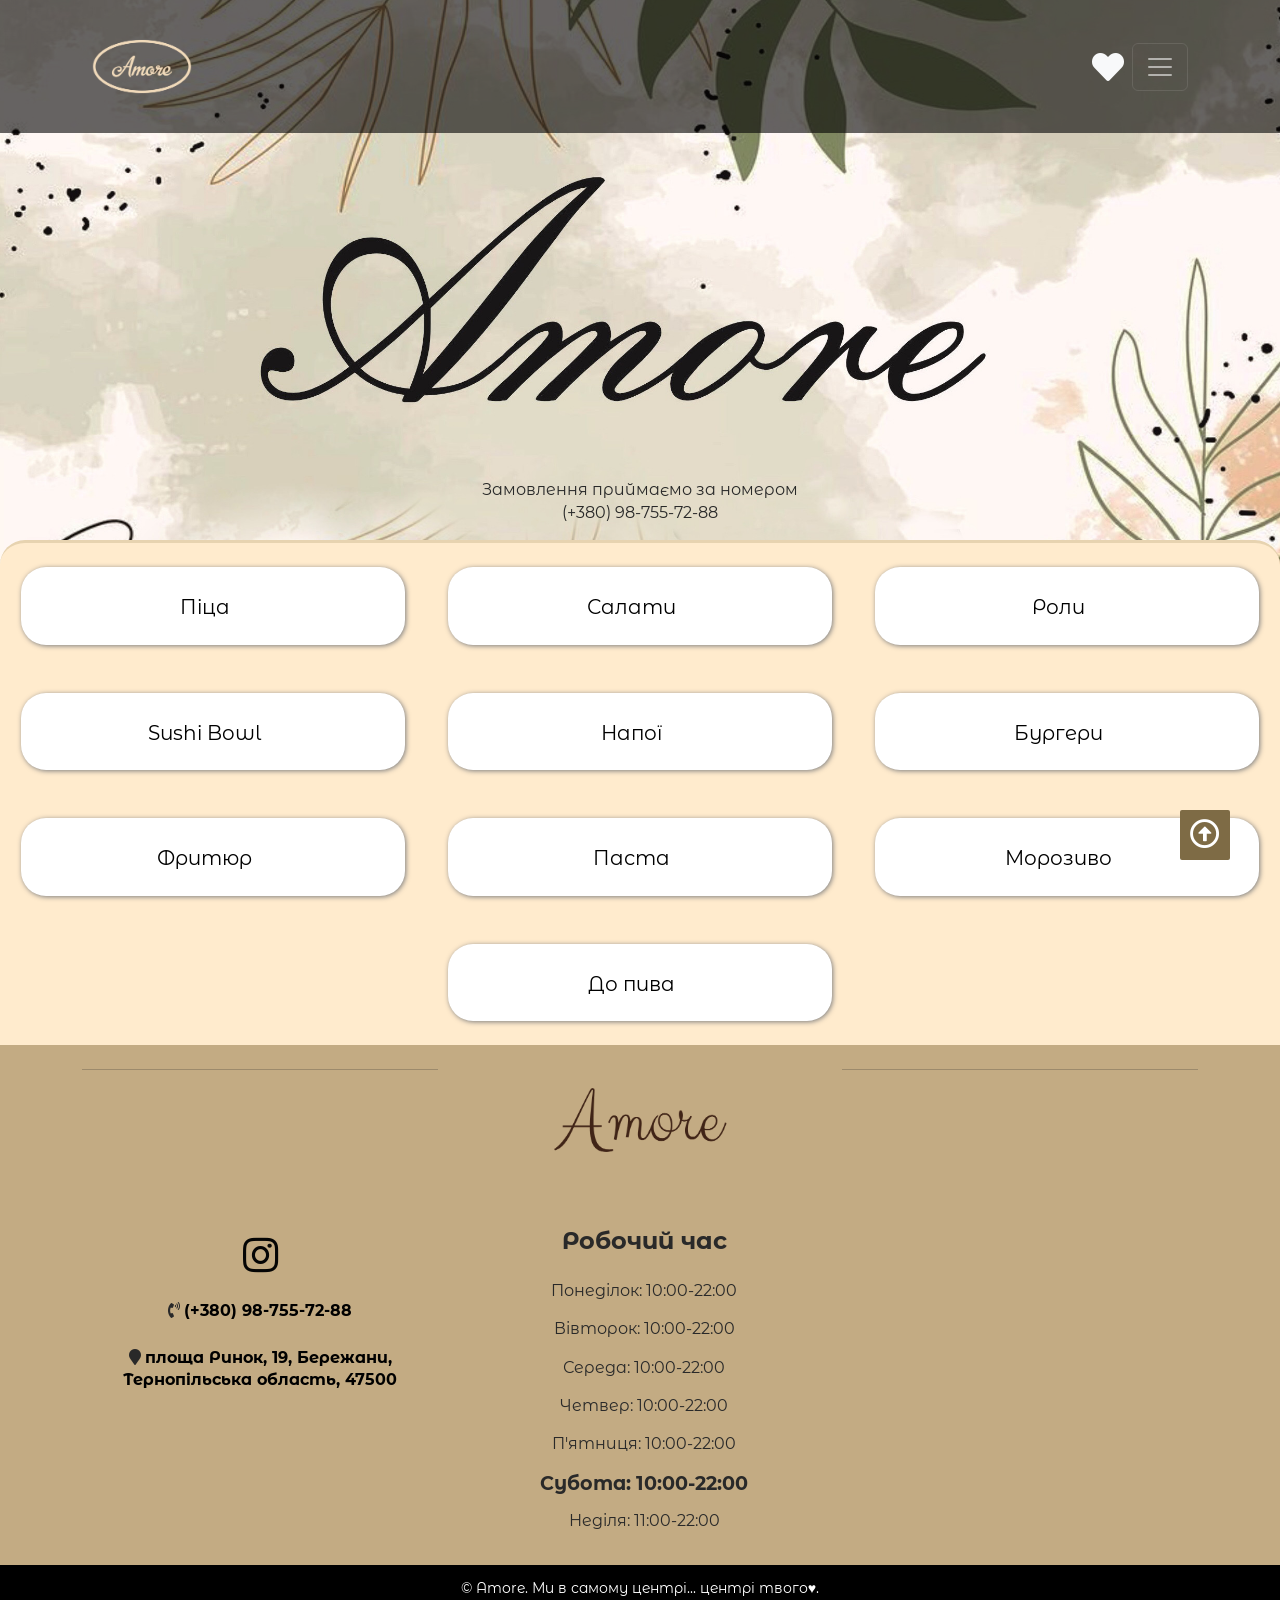
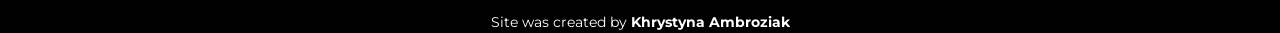
<file: index.html>
<!-- #region head -->
<!DOCTYPE html>
<html lang="en">
<head>
  <meta charset="UTF-8">
  <meta http-equiv="X-UA-Compatible" content="IE=edge">
  <meta name="viewport" content="width=device-width, initial-scale=1.0">
  
   <title>Menu Amore </title>
   
  <link rel="icon" href="img/icons/logoTab.png" type="image/png">
  <link rel="preconnect" href="https://fonts.googleapis.com">
<link rel="preconnect" href="https://fonts.gstatic.com" crossorigin>
<link href="https://fonts.googleapis.com/css2?family=Montserrat+Alternates:ital,wght@0,300;0,400;0,500;0,600;1,100;1,200;1,400;1,500;1,600&display=swap" rel="stylesheet">
<link href="https://fonts.googleapis.com/css2?family=Lobster&family=Montserrat:ital,wght@1,100&display=swap" rel="stylesheet">  
<link rel="stylesheet" href="https://cdnjs.cloudflare.com/ajax/libs/font-awesome/5.15.4/css/all.min.css" integrity="sha512-1ycn6IcaQQ40/MKBW2W4Rhis/DbILU74C1vSrLJxCq57o941Ym01SwNsOMqvEBFlcgUa6xLiPY/NS5R+E6ztJQ==" crossorigin="anonymous" referrerpolicy="no-referrer" />
	
  
<link href="https://cdn.jsdelivr.net/npm/bootstrap@5.1.3/dist/css/bootstrap.min.css" rel="stylesheet">
<link rel="stylesheet" href="style.css">  
<link rel="stylesheet" href="https://cdnjs.cloudflare.com/ajax/libs/font-awesome/5.15.1/css/all.min.css">

</head>
<!-- #endregion -->
<body id="home">
 

  <header class="header">
    <div class="header__top navbar navbar-dark fixed-top " >
      <div class="container justify-content-between">
        <a href="#home" class="back-button" id = "backBtn" onclick="goBack()">
          <i class="fas fa-arrow-left"></i>
        </a>
  
      <a href="#home" id="btn__home">
        <img class="logo" src="img/icons/logo.png" alt="Amore logo">
      </a>
      
      
      
      <div class="d-flex">
        <a href="#selected" id="liked__products"><i class="fas fa-heart fa-2x p-2 text-light"></i>
      </a>
        <button class="navbar-toggler" data-toggle="collapse" data-target="#responsive" id="burg__menu"><span class="navbar-toggler-icon"></span></button></div>
        
       <div class="collapse navbar-collapse text-uppercase" id="responsive">
        <div class="d-flex justify-content-end align-items-center">
        <!-- ТУТ БУЛИ КНОПКИ БУРГЕРА. ТЕПЕР КОНТЕЙНЕР ПУСТИЙ, JS ЇХ ДОДАСТЬ САМ -->
        <div class="navbar-nav">
        </div>
        </div>
      </div>
    
  </div>
  </div>
  <div class="header__buttom d-flex justify-content-center "><p class="text-center font-weight-bold">Замовлення приймаємо за номером <br> (+380) 98-755-72-88</p></div>
  
    <a href="#" class="gotoupbtn"><i class="far fa-arrow-alt-circle-up"></i></a>
  
  </header>
  
 

  <main class="main">
    
   <!-- ТУТ БУЛИ ВЕЛИКІ ПЛИТКИ ГОЛОВНОГО МЕНЮ. ТЕПЕР КОНТЕЙНЕР ПУСТИЙ, JS ЇХ ДОДАСТЬ САМ -->
   <div class="row justify-content-center text-center m-0" id="home__menu">
   </div>
   
    <section class="recommended row justify-content-center m-0" id="recommended">
      
        
	<!--</div>-->
    </section>
    

    
  </main>

  
   <!-- footer 4-->
   <footer class="">
    <div class="container">
      <div class="row">
        <div class="col-lg-4 col-md-12 text-center">
          <hr class="my-4">
        </div>
        <div class="col-lg-4 col-md-12 text-center">
          <img src="img/icons/logoFooter.png" height="150" alt="Amore logo">
        </div>
        <div class="col-lg-4 col-md-12 text-center">
          <hr class="my-4">
        </div>
      </div> <!--row end-->
      
      
      
      <!--<div class="row justify-content-center">
        <div class="col-md-9 col-sm-10 px-2 py-3">
          <div class="d-flex justify-content-between py-3 my-2 mypd-10">
            
            <a href="https://www.facebook.com/profile.php?id=100052698589684" class="icon-link"><i class="fab fa-facebook"></i></a>
          </div>
        </div>
      </div> --><!--row end-->
      
      <div class="row justify-content-center">
        
        <div class="col-md-6 col-lg-4 col-sm-12 py-4 text-sm-center text-md-left">
          <div class="flex-column">
            <div class="py-2 p-1 m-2">
              <a href="https://www.instagram.com/amore_sushi_pizza/" class="icon-link"><i class="fab fa-instagram"></i></a>
            </div>
            <div class="py-2 p-1 m-2">
              <i class="fas fa-phone-volume fs-30"></i>
              <a href="tel:+380 98 755 72 88" class="footer-link-item">(+380) 98-755-72-88</a>
            </div>
            
            <div class="py-2 p-1 m-2">
              <i class="fas fa-map-marker fs-30"></i>
              <a href="https://maps.app.goo.gl/dBQZLiyZNmDAJAns5" class="footer-link-item">площа Ринок, 19, Бережани, Тернопільська область, 47500</a>
            </div>
          </div>
        </div>
        <div class="col-md-6 col-lg-4 col-sm-12 py-4 text-sm-center text-md-left">
          <div class="flex-column justify-content-center">
            <h4 class="py-2 p-1" style="margin-left: 0.5rem;"><strong>Робочий час</strong></h4>
        
            <div class=" py-2 p-1 " style="margin-left: 0.5rem;" id="monday">
              Понеділок: 10:00-22:00
            </div>
        
            <div class="working-hours-item py-2 p-1" style="margin-left: 0.5rem;" id="tuesday">
              Вівторок: 10:00-22:00
            </div>
        
            <div class="working-hours-item py-2 p-1" style="margin-left: 0.5rem;" id="wednesday">
              Середа: 10:00-22:00
            </div>
        
            <div class="working-hours-item py-2 p-1" style="margin-left: 0.5rem;" id="thursday">
              Четвер: 10:00-22:00
            </div>
        
            <div class="working-hours-item py-2 p-1" style="margin-left: 0.5rem;" id="friday">
              П'ятниця: 10:00-22:00
            </div>
        
            <div class="working-hours-item py-2 p-1" style="margin-left: 0.5rem;" id="saturday">
              Субота: 10:00-22:00
            </div>
        
            <div class="working-hours-item py-2 p-1" style="margin-left: 0.5rem;" id="sunday">
              Неділя: 11:00-22:00
            </div>
          </div>
        </div>
        
      
        <div class="col-md-6 col-lg-4 col-sm-12 py-4 text-sm-center text-md-left text-center">
			<iframe src="https://www.google.com/maps/embed?pb=!1m14!1m8!1m3!1d10376.44341613339!2d24.9385401!3d49.4446218!3m2!1i1024!2i768!4f13.1!3m3!1m2!1s0x4730659e12428683%3A0x9b171ef4045ffa68!2z0J_RltGG0LAgQU1PUkUg0KHRg9GI0ZY!5e0!3m2!1suk!2sua!4v1702551640655!5m2!1suk!2sua" width="300" height="200" style="border:0;" allowfullscreen="" loading="lazy"></iframe>
        </div>
      </div> <!--row end-->
    </div> <!--container end-->
    <div class="container-fluid bg-footer-dark text-white">
      <div class="row">
        <div class="col-12 text-center py-2 my-1">
          <small>&copy; Amore. Ми в самому центрі... центрі твого♥️.</small><br>
        </div>
	<small class="end-page text-center">Site was created by <a href="mailto:ambrozyak20@gmail.com">Khrystyna Ambroziak</a></small>
      </div>
    </div>
  </footer> <!--footer end-->
	
	<script src="https://code.jquery.com/jquery-3.5.1.slim.min.js" integrity="sha384-DfXdz2htPH0lsSSs5nCTpuj/zy4C+OGpamoFVy38MVBnE+IbbVYUew+OrCXaRkfj" crossorigin="anonymous"></script>
	<script src="https://cdn.jsdelivr.net/npm/popper.js@1.16.1/dist/umd/popper.min.js" integrity="sha384-9/reFTGAW83EW2RDu2S0VKaIzap3H66lZH81PoYlFhbGU+6BZp6G7niu735Sk7lN" crossorigin="anonymous"></script>
	<script src="https://cdn.jsdelivr.net/npm/bootstrap@5.1.3/dist/js/bootstrap.bundle.min.js"></script>

<script src="https://cdnjs.cloudflare.com/ajax/libs/twitter-bootstrap/4.3.1/js/bootstrap.min.js"></script>
	<script src="https://identity.netlify.com/v1/netlify-identity-widget.js"></script>
    <script src="js/script.js"></script>
   
</body>
</html>
</file>
<file: style.css>
/* #region page */
html {
    scroll-behavior: smooth;
  }
  
  body {
    margin: 0;
    padding: 0;
    font-family: 'Montserrat Alternates', sans-serif;
    color: #292929;
    font-size: 16px;
    line-height: 140%;
    background-color: #FFEBCD;
  }
  a{
    text-decoration: none;
    color: black;
}
  /* #endregion */
  /* #region header */
  
 .header {
    display: flex;
    flex-direction: column-reverse;
    justify-content: space-between;
    box-sizing: border-box;
    min-height: 60vh;
  }
 
  .header::before {
    content: '';
    position: absolute;
    top: 0;
    left: 0;
    width: 100%;
    height: 65%;
    background: url(img/cover.jpeg) no-repeat center center/cover;
    overflow: hidden;
    z-index: -1;
}
@media (max-width: 600px){
  .header::before {
    
    height: 40%;
  }
  .header {
    min-height: 35vh;
  }
}
 
  .logo {
    width: 100px;
  }
  
  
   
  .header__top {
    display: flex;
    width: 100vw;
    padding: 24px 80px 24px 80px;
    background-color: rgba(0,0,0,0.6);
  }
  @media (max-width: 800px){
    .header__top {
      padding: 4px 4px;
    }
   
 }
 .back-button {
  top: 20px;
  left: 20px;
  cursor: pointer;
  font-size: 34px;
  color: rgb(160, 158, 155);
  display: none;
}
.back-button:hover{
  color: rgb(222, 220, 216);
}
 .header__bottom {
  margin-bottom: 0;
 }

  /* #endregion */
  /* #region menu */
  
  
  .hide__menu{
    display: none;
    
  }
  
  .menu__top {
    display: flex;
    justify-content: space-between;
    margin-bottom: 64px;
  }
  /* #endregion */
  /* #region nav */
  .nav {
    display: flex;
    flex-direction: column;
    gap: 32px;
   
  }
  .menu-list-bar{
    display: flex;
    flex-direction: column;
    gap: 32px;
  }
  
  .nav__link {
    color: #FFFFFF !important;
    transition:  .3s  ease-in-out;
    text-decoration: none;
    text-transform: uppercase;
    background: none;
    border: none;
    /*text-decoration: none;
    font-weight: bold;
    font-size: 22px;
    line-height: 22px;
    text-transform: uppercase;
    letter-spacing: 2px;
    background: none;
    border: none;
    padding: 0;
 
  text-decoration: underline;
  cursor: pointer;*/
  }
  .nav__link::after{
    content: "";
    display: inline-block;
    border-right: 2px solid #F2F2F2;
    height: 12px;
    padding: 0px 1px;
    opacity: 0;
    transition:  .3s  ease-in-out;

    

}
.nav__link::before{
    content: "";
    display: inline-block;
    
    height: 12px;
    opacity: 0;
    border-left: 2px solid #F2F2F2;
    padding: 0px 1px;
    transition:  .3  ease-in-outs;

}

.nav__link:hover::after{
    opacity: 1;
    transition:  .3s  ease-in-out;
    padding: 3px
} 
.nav__link:hover::before{
    opacity: 1;
    transition:  .3s  ease-in-out;
    padding: 3px
} 

  /* #endregion */
  /* #region main */
  .main {
    padding: 0;
    min-height: 400px;
    border-radius: 25px 25px 0 0 ; /* Заокруглення секції знизу */
    border-top: rgb(231, 211, 176) solid;
    background-color: #FFEBCD;
  }
  /* #endregion */
  /* #region recommended */
  .recommended {
    margin-bottom: 120px;
    display: none;
  }
  .active{
    display: flex;
  }
  .recommended__title {
    margin-top: 0;
    margin-bottom: 64px;
    font-size: 48px;
    line-height: 100%;
    font-weight: bold;
    text-align: center;
    letter-spacing: -1.5px;
  }
  
  .card-menu{
    border: 1px solid #ddd;
  padding: 4px;
  background-color: #fff;
  border-radius: 5px;
  box-shadow: 0 4px 8px #888888;
}
  /* #endregion */
  
 
/* footer */
footer{
  background-color: #c3ab83;
}
.end-page{
  font-family: 'Montserrat', sans-serif;
  margin-bottom: 0;
}
.end-page a{
  color: #ffffff;
  font-weight: bold;
}
.end-page a:hover{
  color: rgb(247, 237, 186);
  font-weight: bold;
}
.bg-footer-dark{
  background-color: #000000;
}
.footer-link-item{
  color: #000000;
  font-weight: bold;
  text-decoration-line: none;
}
.footer-link-item:hover{
  color: rgb(73, 70, 71);
  font-weight: normal;
}
.mypd-10{
  padding-left: 10px;
  padding-right: 10px;
}
.icon-link{
  color: rgb(5, 5, 5);
  font-size: 40px;
  font-weight: bold;
}
.icon-link:hover{
  color: rgb(73, 70, 71);
  font-weight: normal;
}
.gotoupbtn{
position: fixed;
width: 50px;
height: 50px;
background: rgb(126, 107, 69);
bottom: 40px;
right: 50px;
border-radius: 2px;
text-align: center;
line-height: 50px;
color: #ffffff;
font-size: 30px;
text-decoration: none;
cursor: pointer;
transition: 0.5s;
z-index: 1;
}
.gotoupbtn:hover{
font-size: 25px;
background: #ffffff;
color: rgb(126, 107, 69);
width: 48px;
height: 48px;
border-radius: 50%;
}
.custom-btn{
  color: rgb(5, 5, 5);
  font-weight: bold;
}
.custom-btn:hover{
  background-color: rgb(73, 70, 71);
  font-weight: normal;
  color: white;
}
/* #region btn menu */
.btun{
  background-color: white;
  box-shadow: 1px 1px 5px #7d7d7e;
  width: 30vw; 
  padding: 20px;
  border-radius: 25px;
}
@media (max-width: 767px){
  .btun {
    width: 90vw; 
  }
 
}

.btun::after{
  content: "\00bb ";
  display: inline-block;
  margin-left: 5px;
  font-size:25px;
  opacity: 0;
  transition: .5s ease;
}

.btun:hover::after{
  opacity: 1;
  transition: .5s ease;
  padding-right: 10px;
}

.btun:hover{

  background: linear-gradient(rgba(66, 65, 65, 0.5), rgba(70, 69, 69, 0.5)), #c3ab83;
  transition: .5s ease;
 

}

  /* #endregion */
  .btn-coffee {
    background: #c3a674; /* Кавовий колір - коричневий */
    color: #fff;
    border: none;
    padding: 10px 20px;
    margin: 5px;
    border-radius: 5px;
    transition: background 0.3s ease-in-out;
  }

  .btn-coffee:hover {
    background: #A0522D; /* Темно-кавовий колір - коричневий */
  }

  .btn-coffee:focus {
    box-shadow: 0 0 0 0.2rem rgba(139, 69, 19, 0.5); /* Підсвічування при фокусі */
  }

  .btn-coffee.active {
    background: #D2691E; /* Світло-кавовий колір - коричневий */
  }
  .sub-menu-container {
    display: flex;
    overflow-x: auto;
    white-space: nowrap;
    scrollbar-width: thin;
    scrollbar-color: #d7854a #FFEBCD; /* колір скролбару та фону */
}

.sub-menu-container::-webkit-scrollbar {
    width: 8px;
    height: 0.5em;
}

.sub-menu-container::-webkit-scrollbar-thumb {
    background-color: #d7854a; /* колір скролбару */
    border-radius: 6px; /* закруглені кути */
    
}

.sub-menu-container::-webkit-scrollbar-track {
    background-color: #FFEBCD; /* фон скролбару */
}
@media (max-width: 768px) {
  .sub-menu-container::-webkit-scrollbar {
      display: none; /* Приховати скролбар на екранах планшетів і телефонах */
  }
}
.fa-heart:hover {
  color: #7d7d7e; 
}
.selected-item {
  border: 1px solid #ddd;
  margin: 10px;
  padding: 10px;
  background-color: #fff;
  border-radius: 5px;
  box-shadow: 0 4px 8px rgba(0, 0, 0, 0.1);
}
.card-img-logo{
  width: 40%;
}
</file>
